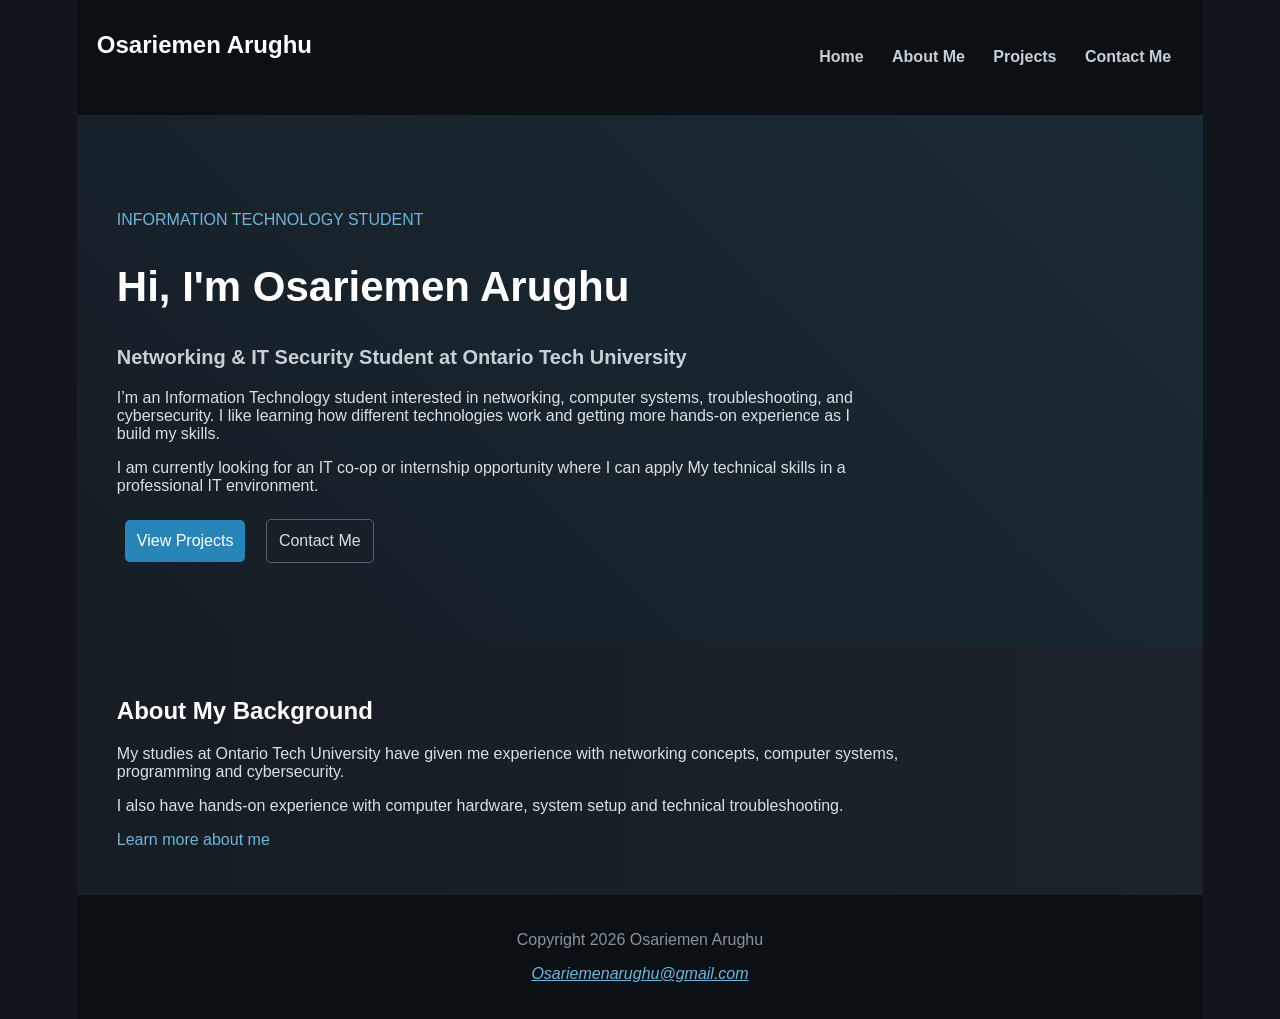
<file: index.html>
<!DOCTYPE html>
<html lang="en">

<head>


    <!-- Page setup and linking style sheets -->
    <meta charset="UTF-8">

    <meta name="viewport" content="width=device-width">

    <title>Osariemen Arughu | Portfolio</title>

     <link href="style.css"
          rel="stylesheet"
          type="text/css"
          media="only screen and (min-width:960px)">

    <link href="tablet.css"
          rel="stylesheet"
          type="text/css"
          media="only screen and (min-width:481px) and (max-width:960px)">

    <link href="phone.css"
          rel="stylesheet"
          type="text/css"
          media="only screen and (max-width:480px)">

</head>

<body>

<!-- Wraps all of the page content-->
<div id="wrapper">

    <!-- Header and navigation -->
    <header id="banner">

        <h1>Osariemen Arughu</h1>

        <nav>

            <h4>
                 <a href="index.html">Home</a>

                <a href="about.html">About Me</a>

                <a href="projects.html">Projects</a>

                <a href="contact.html">Contact Me</a>

            </h4>

        </nav>

        <div class="clear"></div>

    </header>


     <!-- Main page content -->
    <article>

        <section id="hero">

            <p class="small-heading">
                INFORMATION TECHNOLOGY STUDENT
            </p>

            <h2>
                Hi, I'm Osariemen Arughu
            </h2>
             <!-- Program information -->
            <h3>
                Networking & IT Security Student at Ontario Tech University
            </h3>

            <p>
                I’m an Information Technology student interested in networking, 
                computer systems, troubleshooting, and cybersecurity. I like learning
                 how different technologies work and getting more hands-on experience as 
                I build my skills.
            </p>

            <p>
                I am currently looking for an IT co-op or internship
                opportunity where I can apply My technical skills in a 
                professional IT environment.
            </p>

            <!-- Links to projects and contact pages -->
            <p>

                <a class="primary-button"
                   href="projects.html">
                    View Projects
                </a>

                <a class="secondary-button"
                   href="contact.html">
                    Contact Me
                </a>

            </p>

        </section>

        <!-- background section -->
        <section class="simple-section">

            <h2>
                About My Background
            </h2>

            <p>
                My studies at Ontario Tech University have given me
                experience with networking concepts, computer systems,
                programming and cybersecurity.
            </p>

            <p>
                I also have hands-on experience with computer hardware,
                system setup and technical troubleshooting.
            </p>

            <p>

                <a class="text-link"
                   href="about.html">
                    Learn more about me
                </a>

            </p>

        </section>

    </article>


    <footer>

        <p>
            Copyright 2026 Osariemen Arughu
        </p>

        <address>

            <p>

                <a href="mailto:Osariemenarughu@gmail.com">
                    Osariemenarughu@gmail.com
                </a>

            </p>

        </address>

    </footer>

</div>

</body>

</html>
</file>
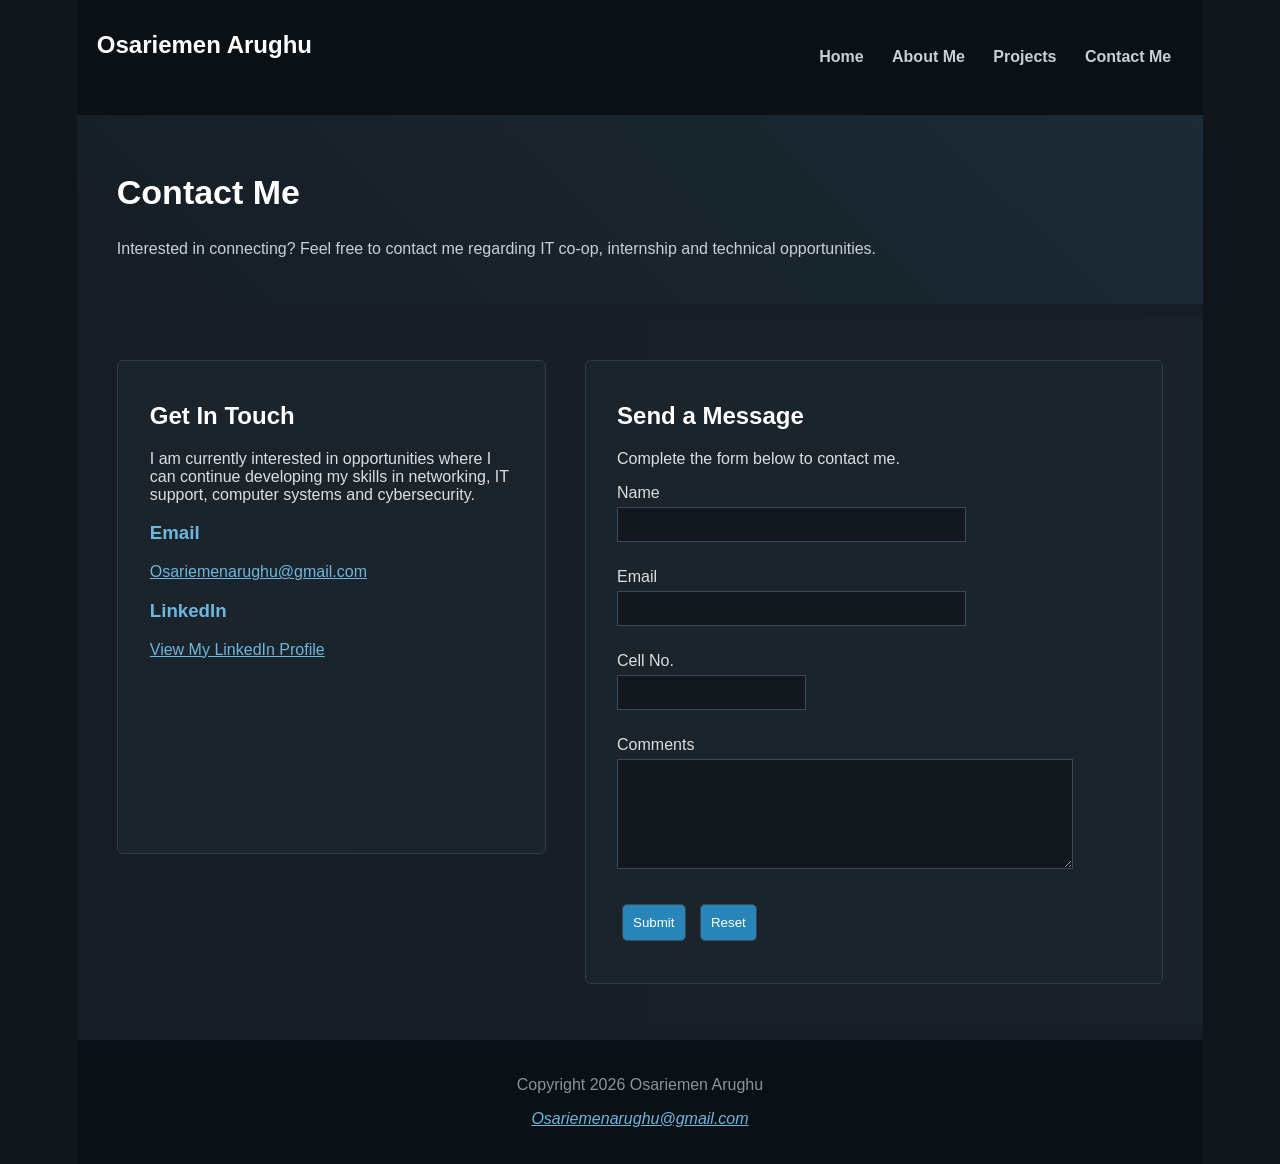
<file: contact.html>
<!DOCTYPE html>
<html lang="en">

<head>
    <!-- Page setup and links to style sheets  -->
    <meta charset="UTF-8">

    <meta name="viewport" content="width=device-width">

    <title>Contact Me | Osariemen Arughu</title>

    <link href="style.css"
          rel="stylesheet"
          type="text/css"
          media="only screen and (min-width:960px)">

    <link href="tablet.css"
          rel="stylesheet"
          type="text/css"
          media="only screen and (min-width:481px) and (max-width:960px)">

    <link href="phone.css"
          rel="stylesheet"
          type="text/css"
          media="only screen and (max-width:480px)">

</head>

<body>

<div id="wrapper">
    <!-- Header and navigation -->
    <header>

        <h1>Osariemen Arughu</h1>

        <nav>

            <h4>
                <a href="index.html">Home</a>
                <a href="about.html">About Me</a>
                <a href="projects.html">Projects</a>
                <a href="contact.html">Contact Me</a>
            </h4>

        </nav>

        <div class="clear"></div>

    </header>


    <article>

        <section class="page-heading">

            <h2>Contact Me</h2>

            <p>
                Interested in connecting? Feel free to contact me
                regarding IT co-op, internship and technical opportunities.
            </p>

        </section>

        <!-- Contact information and form -->
        <section class="contact-section">

            <div class="contact-info">

                <h2>Get In Touch</h2>

                <p>
                    I am currently interested in opportunities where
                    I can continue developing my skills in networking,
                    IT support, computer systems and cybersecurity.
                </p>

                <h3>Email</h3>

                <p>
                    <a href="mailto:Osariemenarughu@gmail.com">
                        Osariemenarughu@gmail.com
                    </a>
                </p>

                <h3>LinkedIn</h3>

                <p>
                    <a href="https://www.linkedin.com/in/osariemen-arughu-4685552bb/?isSelfProfile=true">
                        View My LinkedIn Profile
                    </a>
                </p>

            </div>

            <!-- Contact form -->
            <div class="contact-form">

                <h2>Send a Message</h2>

                <p>
                    Complete the form below to contact me.
                </p>

                <form action="mailto:Osariemenarughu@gmail.com"
                      method="post"
                      enctype="text/plain"
                      name="form">

                    <p>
                        <label for="name">Name</label><br>

                        <input class="form-field"
                               type="text"
                               id="name"
                               name="name"
                               size="40"
                               required>
                    </p>


                    <p>
                        <label for="email">Email</label><br>

                        <input class="form-field"
                               type="email"
                               id="email"
                               name="email"
                               size="40"
                               required>
                    </p>


                    <p>
                        <label for="cell">Cell No.</label><br>

                        <input class="form-field"
                               type="number"
                               id="cell"
                               name="cell"
                               required>
                    </p>


                    <p>
                        <label for="comments">Comments</label><br>

                        <textarea class="form-field"
                                  id="comments"
                                  name="comments"
                                  cols="48"
                                  rows="6"></textarea>
                    </p>


                    <p>
                        <input class="form-button"
                               type="submit"
                               value="Submit">

                        <input class="form-button"
                               type="reset"
                               value="Reset">
                    </p>

                </form>

            </div>

            <div class="clear"></div>

        </section>

    </article>


    <footer>

        <p>
            Copyright 2026 Osariemen Arughu
        </p>

        <address>

            <p>
                <a href="mailto:Osariemenarughu@gmail.com">
                    Osariemenarughu@gmail.com
                </a>
            </p>

        </address>

    </footer>

</div>

</body>

</html>
</file>
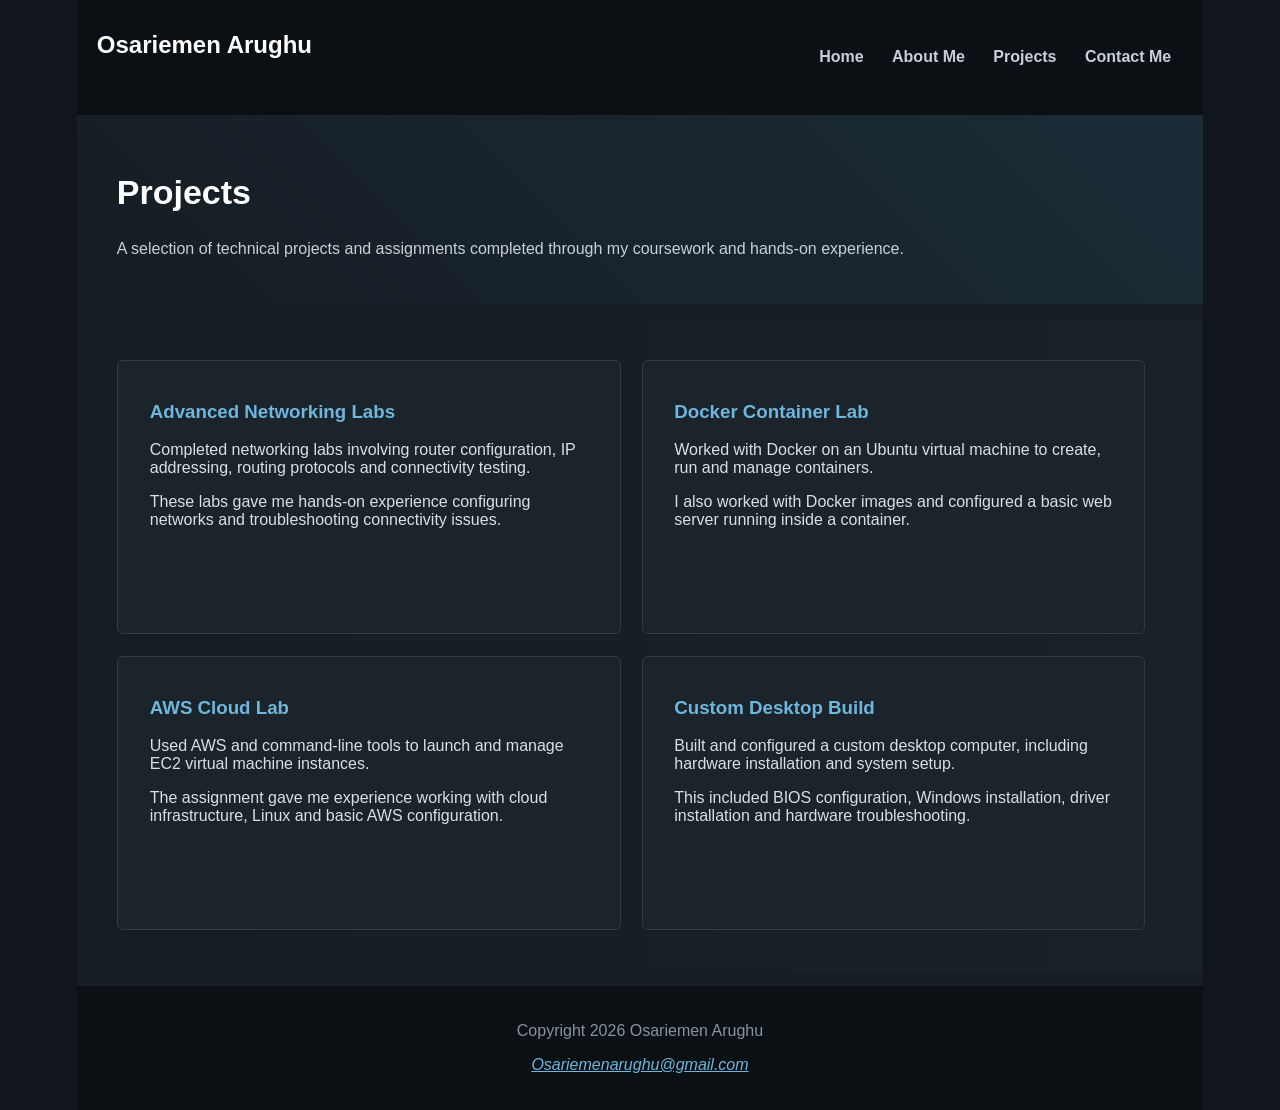
<file: projects.html>
<!DOCTYPE html>
<html lang="en">

<head>
    <!-- Page setup nad links to style sheets  -->
    <meta charset="UTF-8">

    <meta name="viewport" content="width=device-width">

    <title>Projects | Osariemen Arughu</title>

    <link href="style.css"
          rel="stylesheet"
          type="text/css"
          media="only screen and (min-width:960px)">

    <link href="tablet.css"
          rel="stylesheet"
          type="text/css"
          media="only screen and (min-width:481px) and (max-width:960px)">

    <link href="phone.css"
          rel="stylesheet"
          type="text/css"
          media="only screen and (max-width:480px)">

</head>

<body>

<div id="wrapper">
    <!-- Header and navigation -->
    <header>

        <h1>Osariemen Arughu</h1>

        <nav>

            <h4>
                <a href="index.html">Home</a>
                <a href="about.html">About Me</a>
                <a href="projects.html">Projects</a>
                <a href="contact.html">Contact Me</a>
            </h4>

        </nav>

        <div class="clear"></div>

    </header>

     <!-- Main page content -->
    <article>

        <section class="page-heading">

            <h2>Projects</h2>

            <p>
                A selection of technical projects and assignments
                completed through my coursework and hands-on experience.
            </p>

        </section>

        <!-- Project sections -->
        <section class="project-section">


            <div class="project-card">

                <h3>Advanced Networking Labs</h3>

                <p>
                    Completed networking labs involving router configuration,
                    IP addressing, routing protocols and connectivity testing.
                </p>

                <p>
                    These labs gave me hands-on experience configuring
                    networks and troubleshooting connectivity issues.
                </p>

            </div>


            <div class="project-card">

                <h3>Docker Container Lab</h3>

                <p>
                    Worked with Docker on an Ubuntu virtual machine to
                    create, run and manage containers.
                </p>

                <p>
                    I also worked with Docker images and configured a
                    basic web server running inside a container.
                </p>

            </div>


            <div class="project-card">

                <h3>AWS Cloud Lab</h3>

                <p>
                    Used AWS and command-line tools to launch and manage
                    EC2 virtual machine instances.
                </p>

                <p>
                    The assignment gave me experience working with cloud
                    infrastructure, Linux and basic AWS configuration.
                </p>

            </div>


            <div class="project-card">

                <h3>Custom Desktop Build</h3>

                <p>
                    Built and configured a custom desktop computer,
                    including hardware installation and system setup.
                </p>

                <p>
                    This included BIOS configuration, Windows installation,
                    driver installation and hardware troubleshooting.
                </p>

            </div>


            


            <div class="clear"></div>

        </section>

    </article>


    <footer>

        <p>
            Copyright 2026 Osariemen Arughu
        </p>

        <address>

            <p>
                <a href="mailto:Osariemenarughu@gmail.com">
                    Osariemenarughu@gmail.com
                </a>
            </p>

        </address>

    </footer>

</div>

</body>

</html>
</file>
<file: style.css>
@charset "UTF-8";

/* Main page colors and font */
body {
    background-color: #11161c;
    color: #d9e0e5;
    font-family: Verdana, Geneva, Arial, sans-serif;
    padding: 0px;
    margin: 0px;
}
/* Centers and sizes the website */
#wrapper {
    width: 88%;
    margin-left: auto;
    margin-right: auto;
    background-color: #161d24;
}
/* Header and navigation */
header {
    background-color: #0b1015;
    color: white;
    padding-top: 15px;
    padding-bottom: 15px;
}

header h1 {
    float: left;
    width: 36%;
    margin-left: 20px;
    color: white;
    font-size: 24px;
}

nav {
    float: right;
    width: 58%;
    text-align: right;
}

nav h4 {
    margin-right: 20px;
}

nav a {
    display: inline-block;
    color: #c7d0d7;
    text-decoration: none;
    padding: 9px;
    margin: 3px;
    border-radius: 5px;
    transition: background 2s, color 2s;
}

nav a:hover {
    background: #2785b8;
    color: white;
}
/* Clears floated elements */
.clear {
    clear: both;
}
/* General page content */
article {
    background-color: #161d24;
}

section {
    padding: 30px;
}

h1,
h2,
h3,
h4,
p,
li {
    margin-left: 10px;
    margin-right: 10px;
}

h2 {
    color: white;
}

h3 {
    color: #6db6dd;
}

a {
    color: #6db6dd;
}

.small-heading {
    color: #6db6dd;
}

/* Home page hero */
#hero {
    min-height: 360px;
    padding-top: 80px;
    padding-bottom: 60px;

    background: linear-gradient(
        45deg,
        #161d24 0%,
        #1b2b35 100%
    );
}

#hero h2 {
    font-size: 42px;
}

#hero h3 {
    width: 70%;
    font-size: 20px;
    color: #c7d0d7;
}

#hero p {
    width: 70%;
}

.primary-button,
.secondary-button {
    display: inline-block;
    text-decoration: none;
    padding: 12px;
    margin: 8px;
    border-radius: 5px;
    transition: background 2s, color 2s;
}

.primary-button {
    background: #2785b8;
    color: white;
}

.primary-button:hover {
    background: #3999cc;
}

.secondary-button {
    border: 1px solid #56636e;
    color: #d9e0e5;
}

.secondary-button:hover {
    background: #27313a;
}
/* Home page background section */

.simple-section {
    background: linear-gradient(
        to right,
        #161d24 0%,
        #1b222a 100%
    );
}

.simple-section p {
    width: 75%;
}

.text-link {
    color: #6db6dd;
    text-decoration: none;
}

.text-link:hover {
    color: white;
}
/* Heading used on inner pages */
.page-heading {
    background: linear-gradient(
        45deg,
        #161d24 0%,
        #1b2b35 100%
    );
}

.page-heading h2 {
    font-size: 34px;
}

.page-heading p {
    color: #c7d0d7;
}

/* About page sections */
.content-section {
    background: linear-gradient(
        to right,
        #161d24 0%,
        #192129 100%
    );

    margin-top: 15px;
    margin-bottom: 15px;
    border: 1px solid #2b3540;
}
/* Profile box */
.profile-side {
    float: right;
    width: 28%;
    background-color: #1b232b;
    margin: 10px;
    padding: 15px;
    border: 1px solid #303c47;
    border-radius: 6px;
}

.profile-side img {
    width: 90%;
    height: auto;
    margin: 5%;
}

.profile-side h3 {
    color: #6db6dd;
}

.profile-side p {
    color: #c7d0d7;
}

.about-content {
    float: left;
    width: 64%;
}
/* about me intro vid */
video {
    width: 640px;
    padding: 10px;
    margin: 10px;
    background-color: black;
    border: 1px solid #394957;
}
/* Contact page layout */
.contact-section {
    background: linear-gradient(
        to right,
        #161d24 0%,
        #192129 100%
    );

    margin-top: 15px;
    margin-bottom: 15px;
}

.contact-info {
    float: left;
    width: 36%;
    min-height: 450px;
    padding: 2%;
    margin: 1%;
    background-color: #1b232b;
    border: 1px solid #303c47;
    border-radius: 6px;
}

.contact-form {
    float: right;
    width: 50%;
    min-height: 450px;
    padding: 2%;
    margin: 1%;
    background-color: #1b232b;
    border: 1px solid #303c47;
    border-radius: 6px;
}
/* Contact form fields */
.form-field {
    background-color: #12181e;
    color: white;
    border: 1px solid #394957;
    padding: 9px;
    margin-top: 5px;
    margin-bottom: 10px;
}

textarea.form-field {
    width: 85%;
}

.form-button {
    background-color: #2785b8;
    color: white;
    padding: 10px;
    margin: 5px;
    border: 1px solid #394957;
    border-radius: 5px;
    transition: background 2s, color 2s;
}

.form-button:hover {
    background-color: #3999cc;
    color: white;
}
/* Projects page layout */
.project-section {
    background: linear-gradient(
        to right,
        #161d24 0%,
        #192129 100%
    );

    margin-top: 15px;
    margin-bottom: 15px;
}

.project-card {
    float: left;
    width: 43%;
    min-height: 230px;
    margin: 1%;
    padding: 2%;
    background-color: #1b232b;
    border: 1px solid #303c47;
    border-radius: 6px;
    transition: background 2s, color 2s;
}

.project-card:hover {
    background-color: #222c35;
}

.project-card h3 {
    color: #6db6dd;
}

footer {
    clear: both;
    background-color: #0b1015;
    color: #87949e;
    text-align: center;
    padding-top: 20px;
    padding-bottom: 20px;
}

footer a {
    color: #6db6dd;
}
</file>
<file: tablet.css>
@charset "UTF-8";


/* Main page colors and font */
body {
    background-color: #11161c;
    color: #d9e0e5;
    font-family: Verdana, Geneva, Arial, sans-serif;
    padding: 0px;
    margin: 0px;
}

#wrapper {
    width: 95%;
    margin-left: auto;
    margin-right: auto;
    background-color: #161d24;
}
/* header and navigation */
header {
    background-color: #0b1015;
    color: white;
    padding-top: 15px;
    padding-bottom: 15px;
}

header h1 {
    width: 90%;
    margin-left: 20px;
    color: white;
    font-size: 24px;
}

nav {
    width: 95%;
    margin-left: 10px;
}

nav h4 {
    margin-left: 10px;
}

nav a {
    display: inline-block;
    color: #c7d0d7;
    text-decoration: none;
    padding: 9px;
    margin: 3px;
    border-radius: 5px;
    transition: background 2s, color 2s;
}

nav a:hover {
    background: #2785b8;
    color: white;
}
/* Clears floated elements */
.clear {
    clear: both;
}

article {
    background-color: #161d24;
}

section {
    padding: 25px;
}

h1,
h2,
h3,
h4,
p,
li {
    margin-left: 10px;
    margin-right: 10px;
}

h2 {
    color: white;
}

h3 {
    color: #6db6dd;
}

a {
    color: #6db6dd;
}

.small-heading {
    color: #6db6dd;
}
/* Home page hero */
#hero {
    min-height: 320px;
    padding-top: 60px;
    padding-bottom: 45px;

    background: linear-gradient(
        45deg,
        #161d24 0%,
        #1b2b35 100%
    );
}

#hero h2 {
    font-size: 34px;
}

#hero h3 {
    width: 85%;
    font-size: 18px;
    color: #c7d0d7;
}

#hero p {
    width: 85%;
}
/* Home page buttons */
.primary-button,
.secondary-button {
    display: inline-block;
    text-decoration: none;
    padding: 10px;
    margin: 6px;
    border-radius: 5px;
    transition: background 2s, color 2s;
}

.primary-button {
    background: #2785b8;
    color: white;
}

.primary-button:hover {
    background: #3999cc;
}

.secondary-button {
    border: 1px solid #56636e;
    color: #d9e0e5;
}

.secondary-button:hover {
    background: #27313a;
}
/* Home background section */
.simple-section {
    background: linear-gradient(
        to right,
        #161d24 0%,
        #1b222a 100%
    );
}

.simple-section p {
    width: 90%;
}

.text-link {
    color: #6db6dd;
    text-decoration: none;
}

.text-link:hover {
    color: white;
}
/* Inner page heading */
.page-heading {
    background: linear-gradient(
        45deg,
        #161d24 0%,
        #1b2b35 100%
    );
}

.page-heading h2 {
    font-size: 30px;
}

.page-heading p {
    color: #c7d0d7;
}

.content-section {
    background: linear-gradient(
        to right,
        #161d24 0%,
        #192129 100%
    );

    margin-top: 15px;
    margin-bottom: 15px;
    border: 1px solid #2b3540;
}
/* Profile box */
.profile-side {
    float: right;
    width: 35%;
    background-color: #1b232b;
    margin: 10px;
    padding: 10px;
    border: 1px solid #303c47;
    border-radius: 6px;
}

.profile-side img {
    width: 90%;
    height: auto;
    margin: 5%;
}

.profile-side h3 {
    color: #6db6dd;
}

.profile-side p {
    color: #c7d0d7;
}

.about-content {
    float: left;
    width: 55%;
}
/* Intro video */
video {
    width: 85%;
    height: auto;
    padding: 10px;
    margin: 10px;
    background-color: black;
    border: 1px solid #394957;
}

.contact-section {
    background: linear-gradient(
        to right,
        #161d24 0%,
        #192129 100%
    );

    margin-top: 15px;
    margin-bottom: 15px;
}

.contact-info {
    float: none;
    width: 90%;
    min-height: 250px;
    padding: 2%;
    margin: 2%;
    background-color: #1b232b;
    border: 1px solid #303c47;
    border-radius: 6px;
}

.contact-form {
    float: none;
    width: 90%;
    min-height: 450px;
    padding: 2%;
    margin: 2%;
    background-color: #1b232b;
    border: 1px solid #303c47;
    border-radius: 6px;
}
/* Contact form fields */
.form-field {
    width: 80%;
    background-color: #12181e;
    color: white;
    border: 1px solid #394957;
    padding: 9px;
    margin-top: 5px;
    margin-bottom: 10px;
}

textarea.form-field {
    width: 85%;
}

.form-button {
    background-color: #2785b8;
    color: white;
    padding: 10px;
    margin: 5px;
    border: 1px solid #394957;
    border-radius: 5px;
}

/* Projects page */
.project-section {
    background: linear-gradient(
        to right,
        #161d24 0%,
        #192129 100%
    );

    margin-top: 15px;
    margin-bottom: 15px;
}

.project-card {
    float: left;
    width: 43%;
    min-height: 280px;
    margin: 1%;
    padding: 2%;
    background-color: #1b232b;
    border: 1px solid #303c47;
    border-radius: 6px;
}

.project-card h3 {
    color: #6db6dd;
}

footer {
    clear: both;
    background-color: #0b1015;
    color: #87949e;
    text-align: center;
    padding-top: 20px;
    padding-bottom: 20px;
}

footer a {
    color: #6db6dd;
}
</file>
<file: phone.css>
@charset "UTF-8";
/* Main page colors and font */
body {
    background-color: #11161c;
    color: #d9e0e5;
    font-family: Verdana, Geneva, Arial, sans-serif;
    padding: 0px;
    margin: 0px;
}

#wrapper {
    width: 100%;
    margin-left: auto;
    margin-right: auto;
    background-color: #161d24;
}
/* Header and nav */
header {
    background-color: #0b1015;
    color: white;
    padding-top: 15px;
    padding-bottom: 15px;
    text-align: center;
}

header h1 {
    color: white;
    font-size: 24px;
}

nav {
    width: 100%;
}

nav a {
    display: block;
    width: 80%;
    color: #c7d0d7;
    text-decoration: none;
    background-color: #1b232b;
    padding: 10px;
    margin-left: auto;
    margin-right: auto;
    margin-top: 5px;
    margin-bottom: 5px;
    border-radius: 5px;
}

nav a:hover {
    background: #2785b8;
    color: white;
}
/* Clears floated elements */
.clear {
    clear: both;
}
/* General page content */
article {
    background-color: #161d24;
}

section {
    padding: 20px;
}

h1,
h2,
h3,
h4,
p,
li {
    margin-left: 5px;
    margin-right: 5px;
}

h2 {
    color: white;
}

h3 {
    color: #6db6dd;
}

a {
    color: #6db6dd;
}

.small-heading {
    color: #6db6dd;
}
/* Home page hero */
#hero {
    min-height: 300px;
    padding-top: 40px;
    padding-bottom: 40px;

    background: linear-gradient(
        45deg,
        #161d24 0%,
        #1b2b35 100%
    );
}

#hero h2 {
    font-size: 28px;
}

#hero h3 {
    width: 90%;
    font-size: 18px;
    color: #c7d0d7;
}

#hero p {
    width: 90%;
}

/* Home page buttons */
.primary-button,
.secondary-button {
    display: block;
    width: 80%;
    text-decoration: none;
    padding: 10px;
    margin-top: 10px;
    margin-bottom: 10px;
    margin-left: auto;
    margin-right: auto;
    border-radius: 5px;
    text-align: center;
}

.primary-button {
    background: #2785b8;
    color: white;
}

.secondary-button {
    background-color: #1b232b;
    border: 1px solid #56636e;
    color: #d9e0e5;
}
/* Home background section */
.simple-section {
    background: linear-gradient(
        to right,
        #161d24 0%,
        #1b222a 100%
    );
}

.simple-section p {
    width: 90%;
}

.text-link {
    color: #6db6dd;
    text-decoration: none;
}
/* Inner page heading */
.page-heading {
    background: linear-gradient(
        45deg,
        #161d24 0%,
        #1b2b35 100%
    );
}

.page-heading h2 {
    font-size: 28px;
}

.page-heading p {
    color: #c7d0d7;
}
/* About page sections */
.content-section {
    background: linear-gradient(
        to right,
        #161d24 0%,
        #192129 100%
    );

    margin-top: 10px;
    margin-bottom: 10px;
    border: 1px solid #2b3540;
}

/* Profile box */
.profile-side {
    float: none;
    width: 90%;
    background-color: #1b232b;
    margin-left: auto;
    margin-right: auto;
    padding: 10px;
    border: 1px solid #303c47;
    border-radius: 6px;
}

.profile-side img {
    width: 90%;
    height: auto;
    margin: 5%;
}

.profile-side h3 {
    color: #6db6dd;
}

.profile-side p {
    color: #c7d0d7;
}

.about-content {
    float: none;
    width: 90%;
    margin-left: auto;
    margin-right: auto;
}
/* Introduction video */
video {
    width: 90%;
    height: auto;
    padding: 5px;
    margin: 5px;
    background-color: black;
    border: 1px solid #394957;
}
/* Contact page */
.contact-section {
    background: linear-gradient(
        to right,
        #161d24 0%,
        #192129 100%
    );

    margin-top: 10px;
    margin-bottom: 10px;
}

.contact-info {
    float: none;
    width: 90%;
    min-height: 250px;
    padding: 2%;
    margin-left: auto;
    margin-right: auto;
    margin-bottom: 15px;
    background-color: #1b232b;
    border: 1px solid #303c47;
    border-radius: 6px;
}

.contact-form {
    float: none;
    width: 90%;
    min-height: 450px;
    padding: 2%;
    margin-left: auto;
    margin-right: auto;
    background-color: #1b232b;
    border: 1px solid #303c47;
    border-radius: 6px;
}
/* Contact form fields */
.form-field {
    width: 85%;
    background-color: #12181e;
    color: white;
    border: 1px solid #394957;
    padding: 8px;
    margin-top: 5px;
    margin-bottom: 10px;
}

textarea.form-field {
    width: 85%;
}

.form-button {
    background-color: #2785b8;
    color: white;
    padding: 10px;
    margin: 5px;
    border: 1px solid #394957;
    border-radius: 5px;
}
/* Projects page */
.project-section {
    background: linear-gradient(
        to right,
        #161d24 0%,
        #192129 100%
    );

    margin-top: 10px;
    margin-bottom: 10px;
}

.project-card {
    float: none;
    width: 90%;
    min-height: 200px;
    margin-left: auto;
    margin-right: auto;
    margin-bottom: 15px;
    padding: 3%;
    background-color: #1b232b;
    border: 1px solid #303c47;
    border-radius: 6px;
}

.project-card h3 {
    color: #6db6dd;
}

footer {
    clear: both;
    background-color: #0b1015;
    color: #87949e;
    text-align: center;
    padding-top: 20px;
    padding-bottom: 20px;
}

footer a {
    color: #6db6dd;
}
</file>
